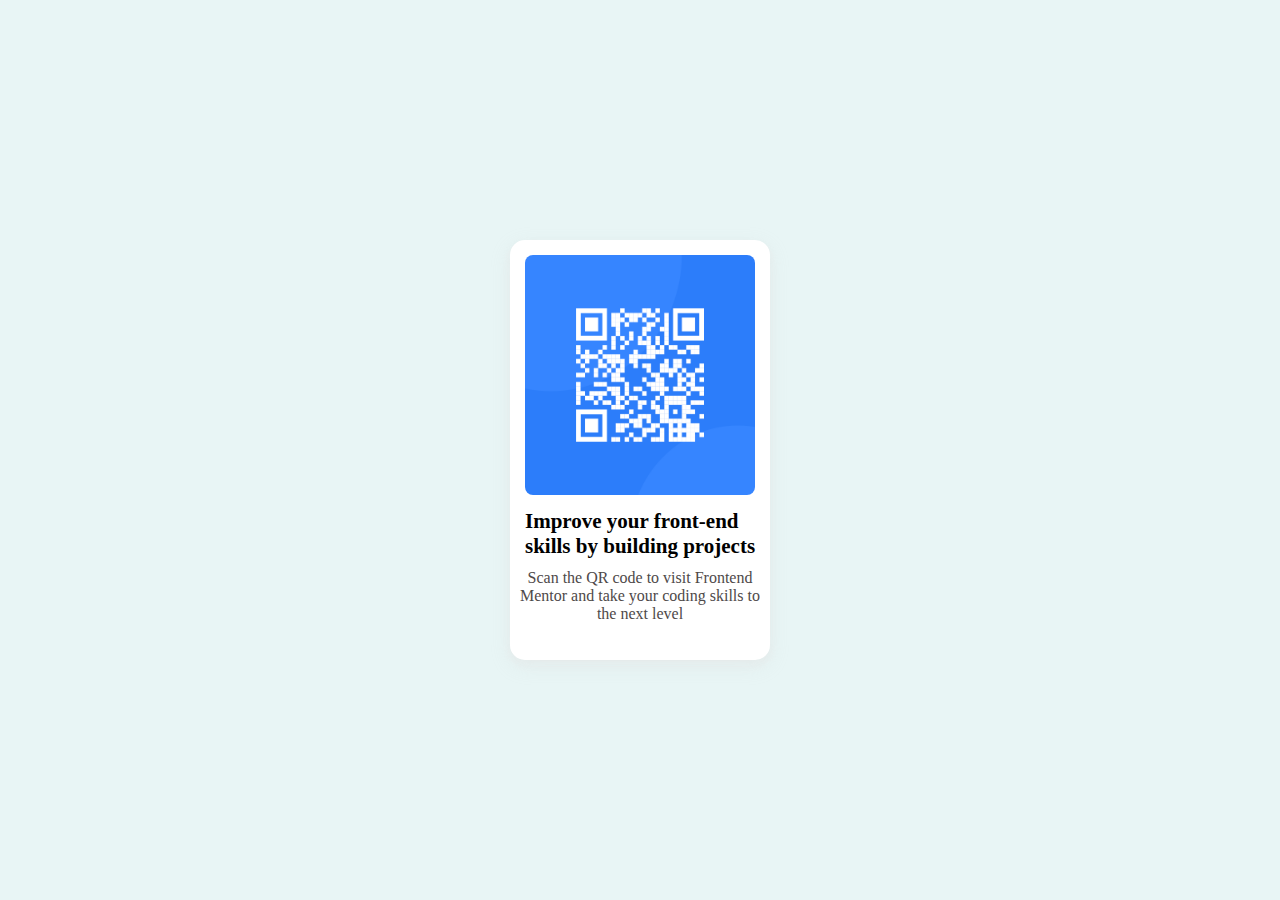
<file: index.html>
<!DOCTYPE html>
<html lang="en">
<head>
    <meta charset="UTF-8">
    <meta name="viewport" content="width=device-width, initial-scale=1.0">
    <title>qr-code-component-iux_sIO_H</title>
    <link rel="shortcut icon" href="/images/favicon-32x32.png" type="image/x-icon">
    <link rel="stylesheet" href="styles.css">
</head>
<body>
    <div class="main">
        <div class="box">
           
                <div class="imgcontainer"> <img src="/images/image-qr-code.png" alt="" class="imgtag"></div>
            <span class="heading-one">
                Improve your front-end skills by building projects
            </span>
            <span class="text">
                Scan the QR code to visit Frontend Mentor and take your coding skills to the next level
   
            </span>
        </div>
    </div>
</body>
</html>
</file>
<file: styles.css>
*{
    margin:0;
    padding: 0;
    box-sizing: border-box;
}
.main{
    height: 100vh;
    width: 100vw;
    margin:0 auto;
    background-color:rgb(232, 245, 245);
    display: flex;
    align-items: center;
    justify-content: center;
  
}
.box{
    height: 420px;
    width: 260px;
    
    display: flex;
    flex-direction: column;
    gap: 10px;
    background-color: white;
    border-radius: 15px;
    box-shadow: 0 4px 8px 0 rgba(230, 221, 221, 0.2), 0 6px 20px 0 rgba(212, 208, 208, 0.19);
}
.imgcontainer{
    padding: 15px;
    padding-bottom: 0;
}

.imgtag{
   
    height:240px;
    width: 230px;
    border-radius: 8px;
    
    
}
.heading-one{
    padding-left:15px ;
    font-size: 21px;
    font-weight: bold;
}
.text{
    text-align: center;
    color: rgb(78, 73, 73);
}
</file>
